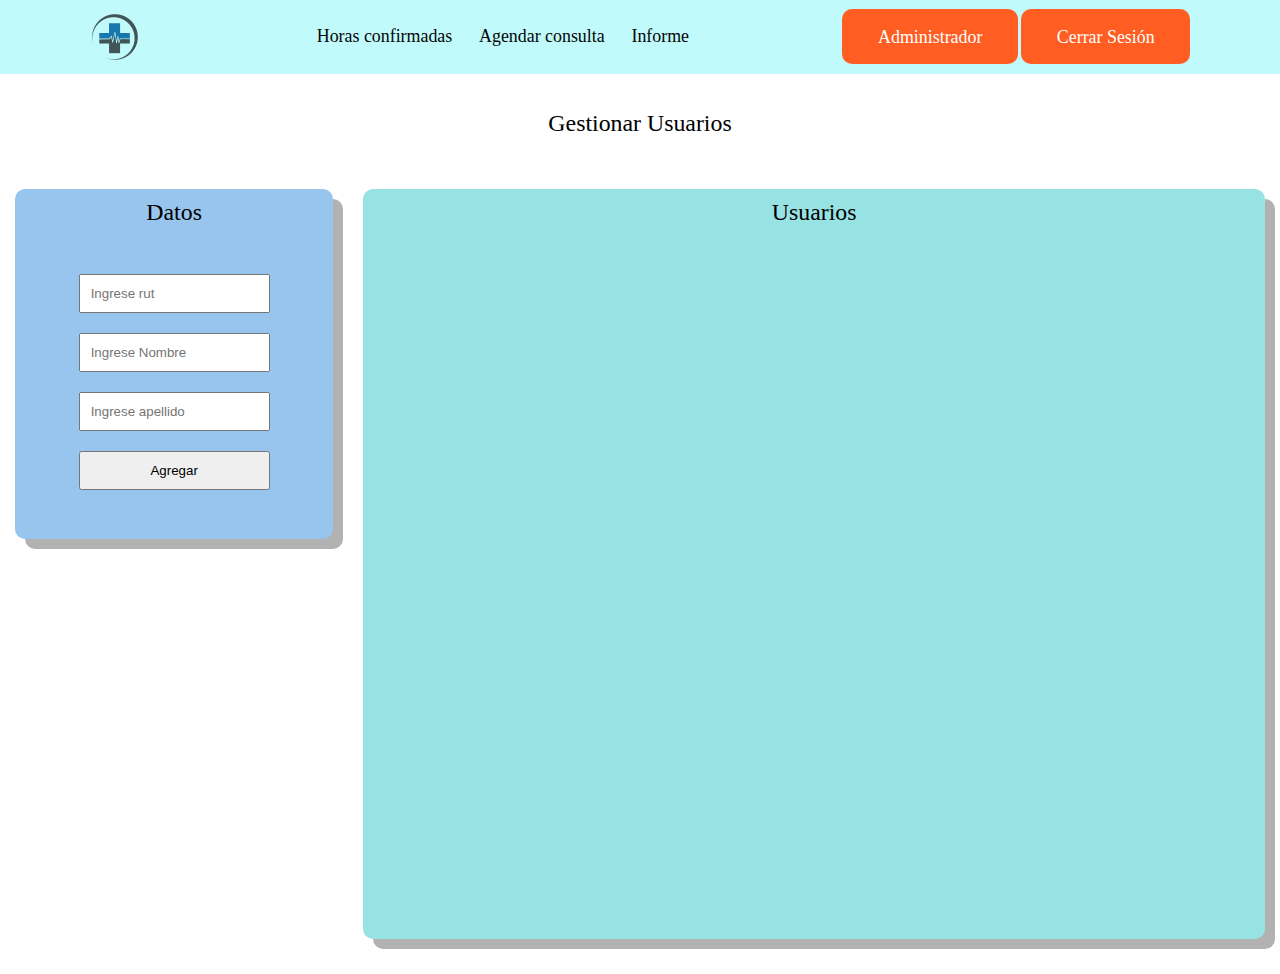
<file: gestionar.html>
<!DOCTYPE html>
<html lang="en">
<head>
    <meta charset="UTF-8">
    <meta http-equiv="X-UA-Compatible" content="IE=edge">
    <meta name="viewport" content="width=device-width, initial-scale=1.0">
    <title>Admin</title>
    <link rel="stylesheet" href="css/gestionar.css">
</head>

<header class="header">
    <img src="images/logo.png" id="logo" alt="">

    <nav class="navbar">
        <a href="/registro.html">Horas confirmadas</a>
        <a href="/pedir_hora.html">Agendar consulta</a>
        <a href="/informe.html">Informe</a>

    </nav>

    <div class="icons">
        <div id="menubar" class="fas fa-bars"></div>
        <a href="/admin.html">Administrador</a>
        <a href="/index.html">Cerrar Sesión</a>
    </div>
</header>


<body>
    <div class="div-titulo">
        <h1>Gestionar Usuarios</h1>
    </div>

    <div class="contenedor">
        <div class="div-formulario">
            <h2>Datos</h2>

            <form action="#" id="formulario">
                <input type="text" id="rut" placeholder="Ingrese rut">
                <input type="text" id="nombre" placeholder="Ingrese Nombre">
                <input type="text" id="apellido" placeholder="Ingrese apellido">
                <button type="submit" id="btnAgregar">Agregar</button>
            </form>
        </div>
            <div class="div-listado">
            <h2>Usuarios</h2>
            <div class="div-usuarios">

        </div>
    </div>

    </div>


    <script src="/app.js"></script>
</body>
</html>
</file>
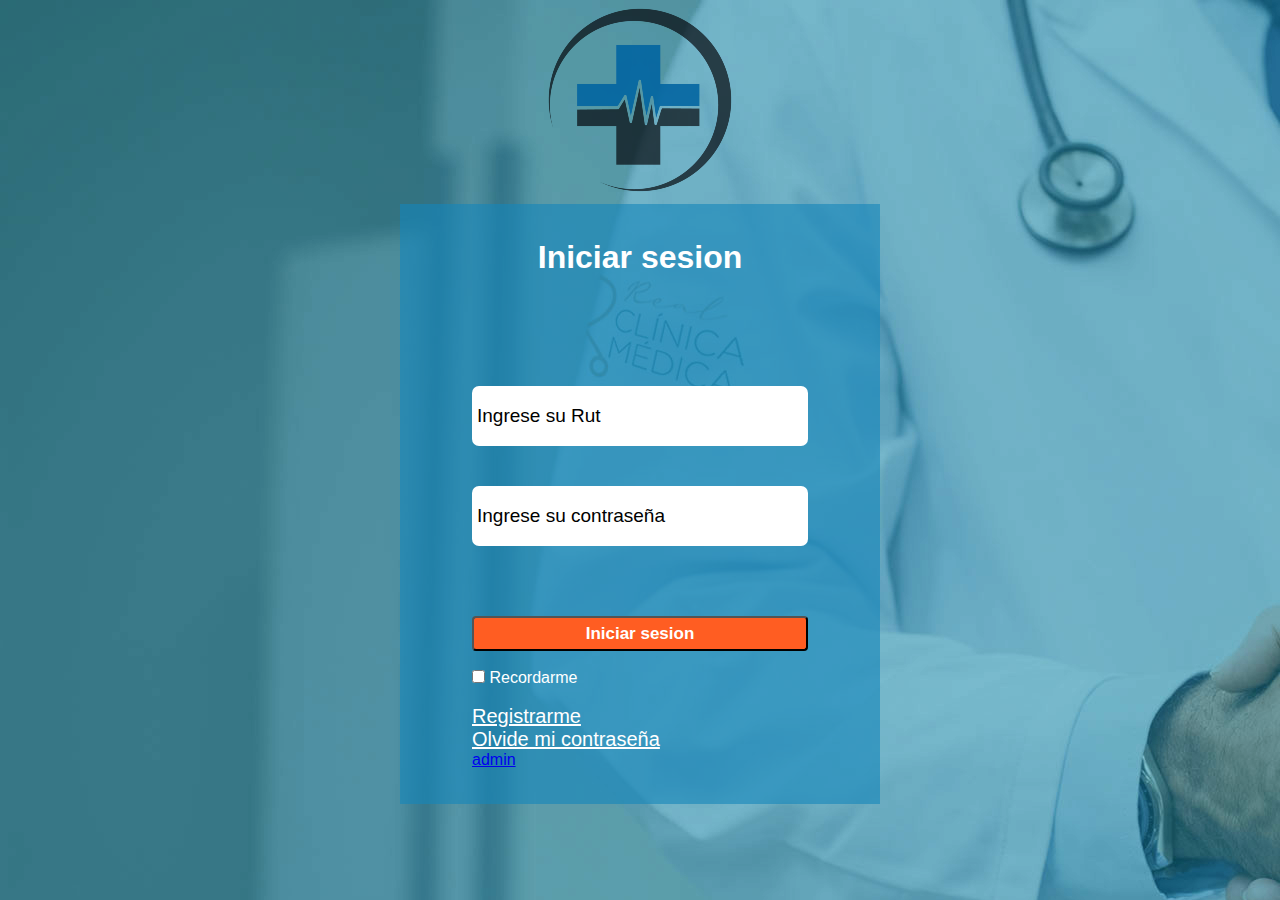
<file: login.html>
<!DOCTYPE html>
<html lang="en">
<head>
    <meta charset="UTF-8">
    <meta http-equiv="X-UA-Compatible" content="IE=edge">
    <meta name="viewport" content="width=device-width, initial-scale=1.0">
    <title>Clinica Medica</title>
    <link rel="stylesheet" href="/css/login.css">
</head>
<body>
    <div class="container">
        <header class="header">
            <img src="images/logo.png" alt="logo">

        </header>
        <div class="registerBlock">
            <div class="paddingBlock">
                <div class="tittle">
                    <h1>Iniciar sesion</h1>
    
                </div>
    
                <div class="inputs">
                    <input type="text" placeholder="Ingrese su Rut">
                    <input type="password" placeholder="Ingrese su contraseña">
                </div>
                <div class="buttons">
                    <a href="/index.html"><button >Iniciar sesion</button></a>
                    <br>
                    <br>
                    <div class="checkboxblock">
                        <div class="checkbox">
                        <input type="checkbox">

                        <span>Recordarme</span><br>
                        <br>
                        <a href="/register.html">Registrarme</a>
                        <br>
                        <a href="">Olvide mi contraseña</a>
                        </div>
                        <a href="/admin.html">admin</a>
                    </div>
                </div>
            </div>

        </div>
    </div>
    
</body>
</html>
</file>
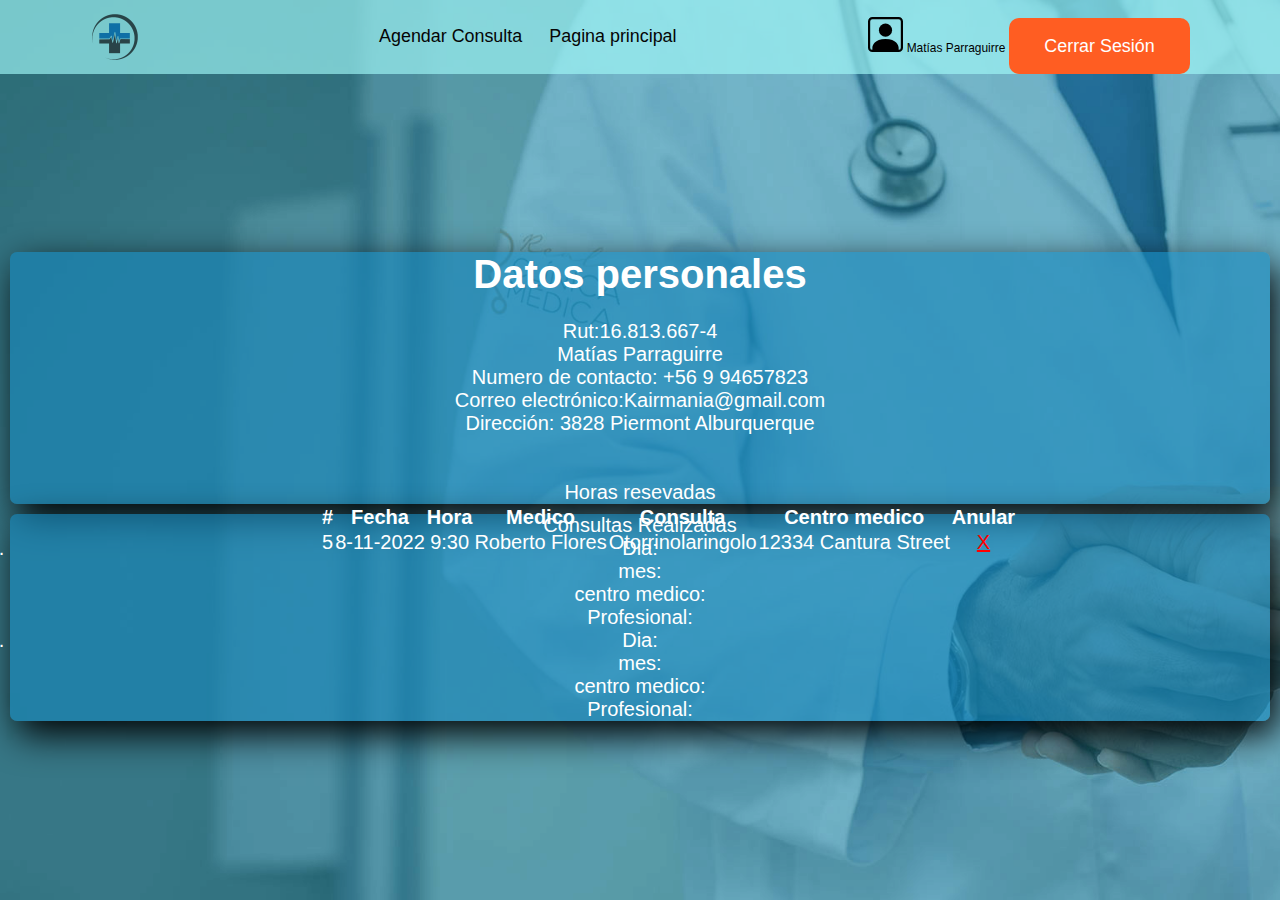
<file: Paciente.html>
<!DOCTYPE html>
<html lang="en">
<head>
    <meta charset="UTF-8">
    <meta http-equiv="X-UA-Compatible" content="IE=edge">
    <meta name="viewport" content="width=device-width, initial-scale=1.0">
    <title>Clínica Medica</title>
    <link rel="stylesheet" href="/css/paciente.css">
    <link href="https://cdn.jsdelivr.net/npm/bootstrap@5.2.2/dist/css/bootstrap.min.css" rel="stylesheet" integrity="sha384-Zenh87qX5JnK2Jl0vWa8Ck2rdkQ2Bzep5IDxbcnCeuOxjzrPF/et3URy9Bv1WTRi" crossorigin="anonymous">
</head>
<body>
    <header class="header">
        <img src="images/logo.png" id="logo" alt="">
        <nav class="navbar">
            <a href="#"></a>
            <a href="pedir_hora cliente.html">Agendar Consulta</a>
            <a href="index.html">Pagina principal</a>
        </nav>
        <div class="icons">
            <img src="images\person-square.svg" alt="">
            <label for="">Matías Parraguirre</label>  
            <a href="/index.html">Cerrar Sesión</a>
        </div>
    </header>
    <br><br><br><br><br><br><br><br><br><br><br><br>    
    <div class="container-fluid">
        <div class="row">
            <section class="col datos">
                <h1>Datos personales</h1>
                <br>
                <label for="">Rut:16.813.667-4</label>  
                <br>
                <label for="">Matías Parraguirre</label>   
                <br>  
                <label for="">Numero de contacto: +56 9 94657823</label>
                <br>
                <label for="">Correo electrónico:Kairmania@gmail.com </label>  
                <br>
                <label for="">Dirección: 3828 Piermont Alburquerque  </label>
                <br><br><br>
                <label for="">Horas resevadas</label>
                <br>
                <table class="horas">
                    <thead>
                        <tr>
                            <th>#</th>
                            <th>Fecha</th>
                            <th>Hora</th>
                            <th>Medico</th>
                            <th>Consulta</th>
                            <th>Centro medico</th>
                            <th>Anular</th>
                        </tr>
                    </thead>
                    <tbody>
                        <tr class="pacientes">
                            <td>5</td>
                            <td>8-11-2022</td>
                            <td>9:30</td>
                            <td>Roberto Flores</td>
                            <td>Otorrinolaringolo</td>
                            <td>12334 Cantura Street</td>
                            <td style="color:Red; text-decoration: underline; cursor: pointer;">X</td>
                        </tr>                                                           
                    </tbody>
                </table>
            </section>
            <section class="col-2 datos">    
                    <label for="">Consultas Realizadas</label>
                    <ol>
                        <li>
                            <p>Dia:</p> 
                            <p>mes:</p>
                            <p>centro medico:</p>
                            <p>Profesional:</p>
                        </li>
                        <li>
                            <p>Dia:</p> 
                            <p>mes:</p>
                            <p>centro medico:</p>
                            <p>Profesional:</p>
                        </li>
                    </ol>                   
            </section>
            <br>
            <br>
        </div>
    </div>
</body>
</html>
</file>
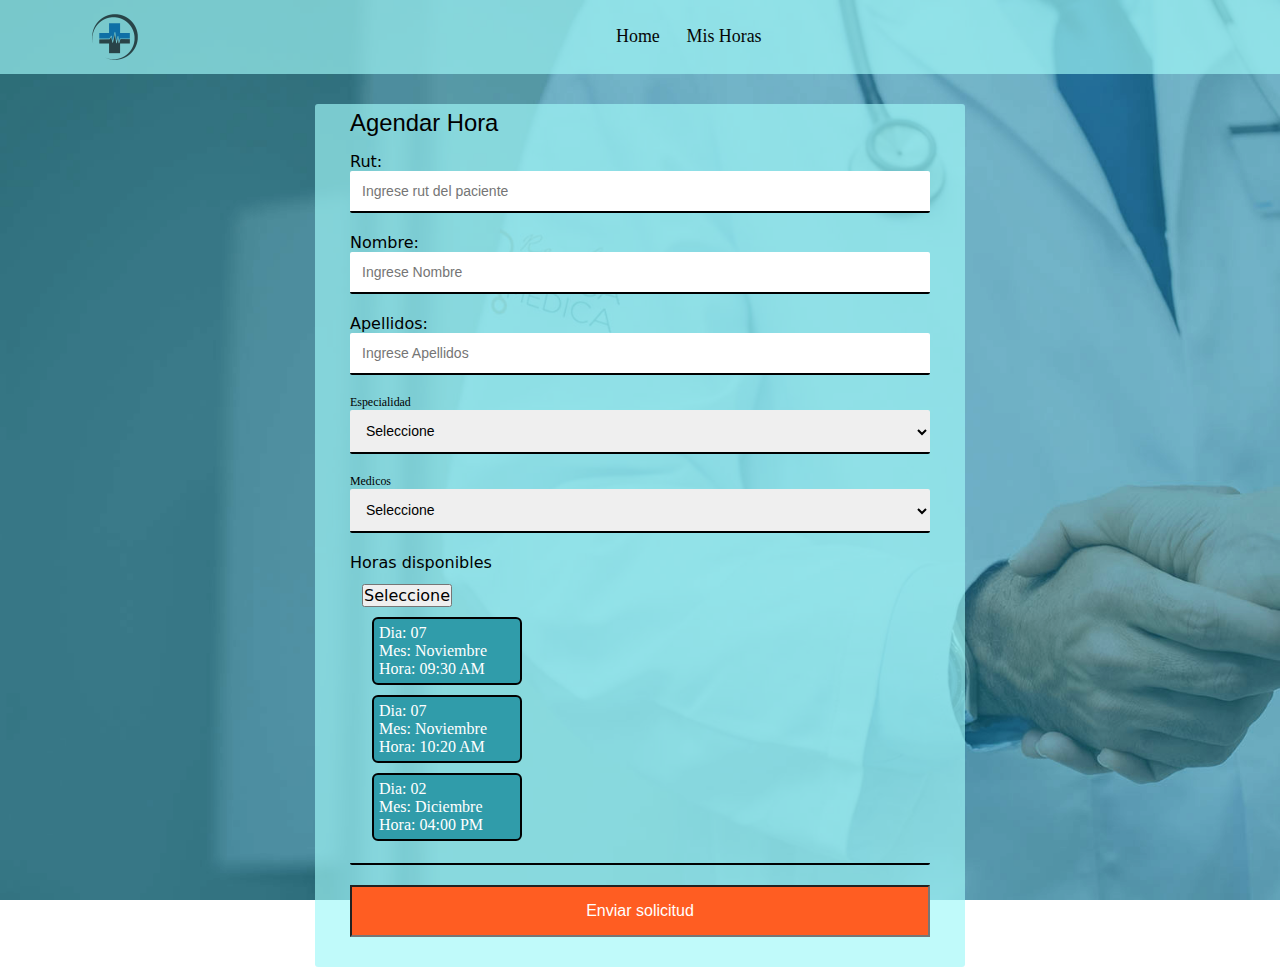
<file: pedir_hora cliente.html>
<!DOCTYPE html>
<html lang="en">

<head>
    <meta charset="UTF-8">
    <meta http-equiv="X-UA-Compatible" content="IE=edge">
    <meta name="viewport" content="width=device-width, initial-scale=1.0">
    <title>admin</title>
    <link rel="stylesheet" href="css/hora.css">
    <link href="https://cdn.jsdelivr.net/npm/bootstrap@5.2.2/dist/css/bootstrap.min.css" rel="stylesheet" integrity="sha384-Zenh87qX5JnK2Jl0vWa8Ck2rdkQ2Bzep5IDxbcnCeuOxjzrPF/et3URy9Bv1WTRi" crossorigin="anonymous">
</head>

<header class="header">
    <img src="images/logo.png" id="logo" alt="">

    <nav class="navbar">
        <a href="#"></a>
        <a href="index.html">Home</a>
        <a href="/Paciente.html">Mis Horas</a>
    </nav>

    <div class="icons">
        <div id="menubar" class="fas fa-bars"></div>
        <!-- <a href="/login.html">Iniciar Sesión</a> -->
    </div>
</header>

<body>
    <div class="contenedor">
        <form action="" class="form">
            <div class="form-header">
                <h1 class="form-tittle">Agendar Hora</h1>
                <br>
            </div>

            <label for="rut" class="form-label">Rut:</label>
            <input type="text" class="form-input" placeholder="Ingrese rut del paciente">

            <label for="nombre" class="form-label">Nombre:</label>
            <input type="text" class="form-input" placeholder="Ingrese Nombre">

            <label for="apellido" class="form-label">Apellidos:</label>
            <input type="text" class="form-input" placeholder="Ingrese Apellidos">

            <label for="Especialidad">Especialidad</label>
            <select name="especialidad" id="especialidad" class="form-input">
                <option value="1">Seleccione</option>
                <option value="2">Medicina General</option>
                <option value="3">Kinesiología</option>
                <option value="4">Oftalmología</option>
                <option value="5">Otorrinolaringología</option>
            </select>
            <label for="medicos">Medicos</label>
            <select name="sexo" id="especialidad" class="form-input">
                <option value="1">Seleccione</option>
                <option value="2">Juan Rodriguez</option>
                <option value="3">Matias Parraguirre</option>
            </select>

            <label for="Horas" class="form-label">Horas disponibles</label>
            <div class="form-input">
                <button class="accordion-button collapsed" type="button" data-bs-toggle="collapse"
                    data-bs-target="#flush-collapseOne" aria-expanded="false" aria-controls="flush-collapseOne">
                    <label class="form-label">Seleccione</label>
                </button>
                <div id="flush-collapseOne" class="row a accordion-collapse collapse">
                    <div class="col lista">
                        <p>Dia: 07</p>
                        <p>Mes: Noviembre</p>
                        <p>Hora: 09:30 AM</p>
                    </div>
                    <div class="col lista">
                        <p>Dia: 07</p>
                        <p>Mes: Noviembre</p>
                        <p>Hora: 10:20 AM</p>
                    </div>
                    <div class="col lista">
                        <p>Dia: 02</p>
                        <p>Mes: Diciembre</p>
                        <p>Hora: 04:00 PM</p>
                    </div>
                </div>
            </div>
            <a href="/index.html"><input class="btn-submit" value="Enviar solicitud"></a>
        </form>
    </div>


</body>
<script src="https://cdn.jsdelivr.net/npm/bootstrap@5.2.2/dist/js/bootstrap.bundle.min.js" integrity="sha384-OERcA2EqjJCMA+/3y+gxIOqMEjwtxJY7qPCqsdltbNJuaOe923+mo//f6V8Qbsw3" crossorigin="anonymous"></script>
<script src="https://cdn.jsdelivr.net/npm/@popperjs/core@2.11.6/dist/umd/popper.min.js" integrity="sha384-oBqDVmMz9ATKxIep9tiCxS/Z9fNfEXiDAYTujMAeBAsjFuCZSmKbSSUnQlmh/jp3" crossorigin="anonymous"></script>
<script src="https://cdn.jsdelivr.net/npm/bootstrap@5.2.2/dist/js/bootstrap.min.js" integrity="sha384-IDwe1+LCz02ROU9k972gdyvl+AESN10+x7tBKgc9I5HFtuNz0wWnPclzo6p9vxnk" crossorigin="anonymous"></script>

</html>
</file>
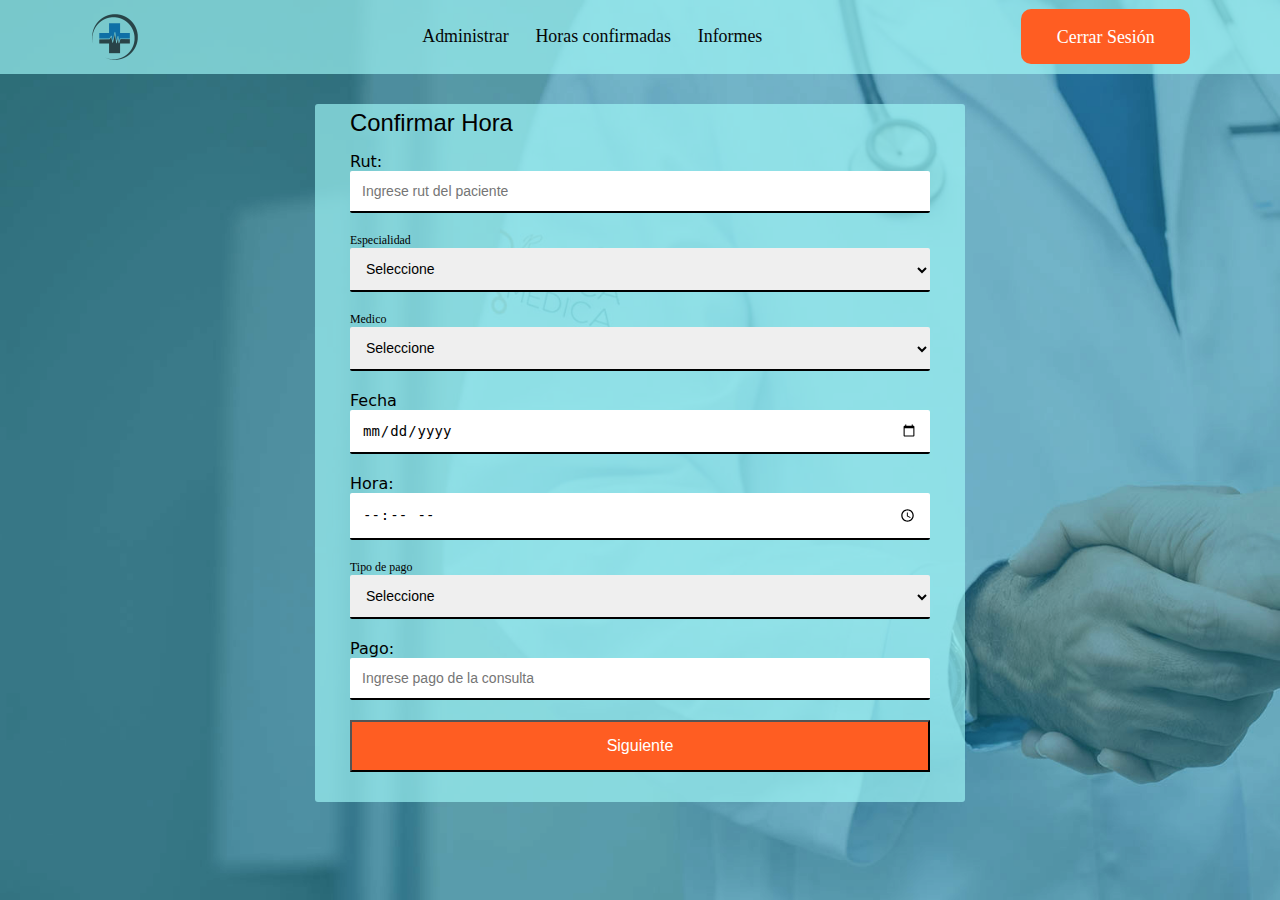
<file: pedir_hora.html>
<!DOCTYPE html>
<html lang="en">
<head>
    <meta charset="UTF-8">
    <meta http-equiv="X-UA-Compatible" content="IE=edge">
    <meta name="viewport" content="width=device-width, initial-scale=1.0">
    <title>admin</title>
    <link rel="stylesheet" href="css/hora.css">
</head>

<header class="header">
    <img src="images/logo.png" id="logo" alt="">

    <nav class="navbar">
        <a href="/admin.html">Administrar</a>
        <a href="/registro.html">Horas confirmadas</a>
        <a href="/informe.html">Informes</a>
        
    </nav>

    <div class="icons">
        <div id="menubar" class="fas fa-bars"></div>
        <a href="/index.html">Cerrar Sesión</a>
    </div>
</header>
<body>
    <div class="contenedor">
        <form action="" class="form" >
            <div class="form-header">
                <h1 class="form-tittle">Confirmar Hora</h1>
                <br>
            </div>
            
            <label for="rut" class="form-label" >Rut:</label>
            <input type="text" class="form-input"  placeholder="Ingrese rut del paciente">

            <label for="Especialidad">Especialidad</label>
            <select name="especialidad" id="especialidad" class="form-input">
                    <option value="1">Seleccione</option>
                    <option value="2">Medicina General</option>
                    <option value="3">Kinesiología</option>
                    <option value="4">Oftalmología</option>
                    <option value="5">Otorrinolaringología</option>
                </select>
            <label for="Medico">Medico</label>
            <select name="Medico" id="Medico" class="form-input" >
                    <option value="1">Seleccione</option>
                    <option value="2">Gabriel Velasquez</option>
                    <option value="3">Joaquin Gonzalez </option>
            </select>

            <label for="fec-cons" class="form-label">Fecha</label>
            <input type="date" class="form-input">

            <label for="correo" class="form-label">Hora:</label>
            <input type="time" class="form-input" placeholder="Ingrese su Correo">

            <label for="tipo-pago">Tipo de pago</label>
            <select name="tipo-pago" id="tipo-pago" class="form-input" >
                    <option value="1">Seleccione</option>
                    <option value="2">Efectivo</option>
                    <option value="2">Debito</option>
                    <option value="2">Credito </option>
            </select>
            <label for="pago" class="form-label">Pago:</label>
            <input type="text" class="form-input" placeholder="Ingrese pago de la consulta">
            
            <button class="btn-submit"  onclick="myFunction()">Siguiente</button>
            
        </form>
    </div>


<script>
function myFunction() {
alert("Hora confirmada");
}
</script>


    
</body>
</html>
</file>
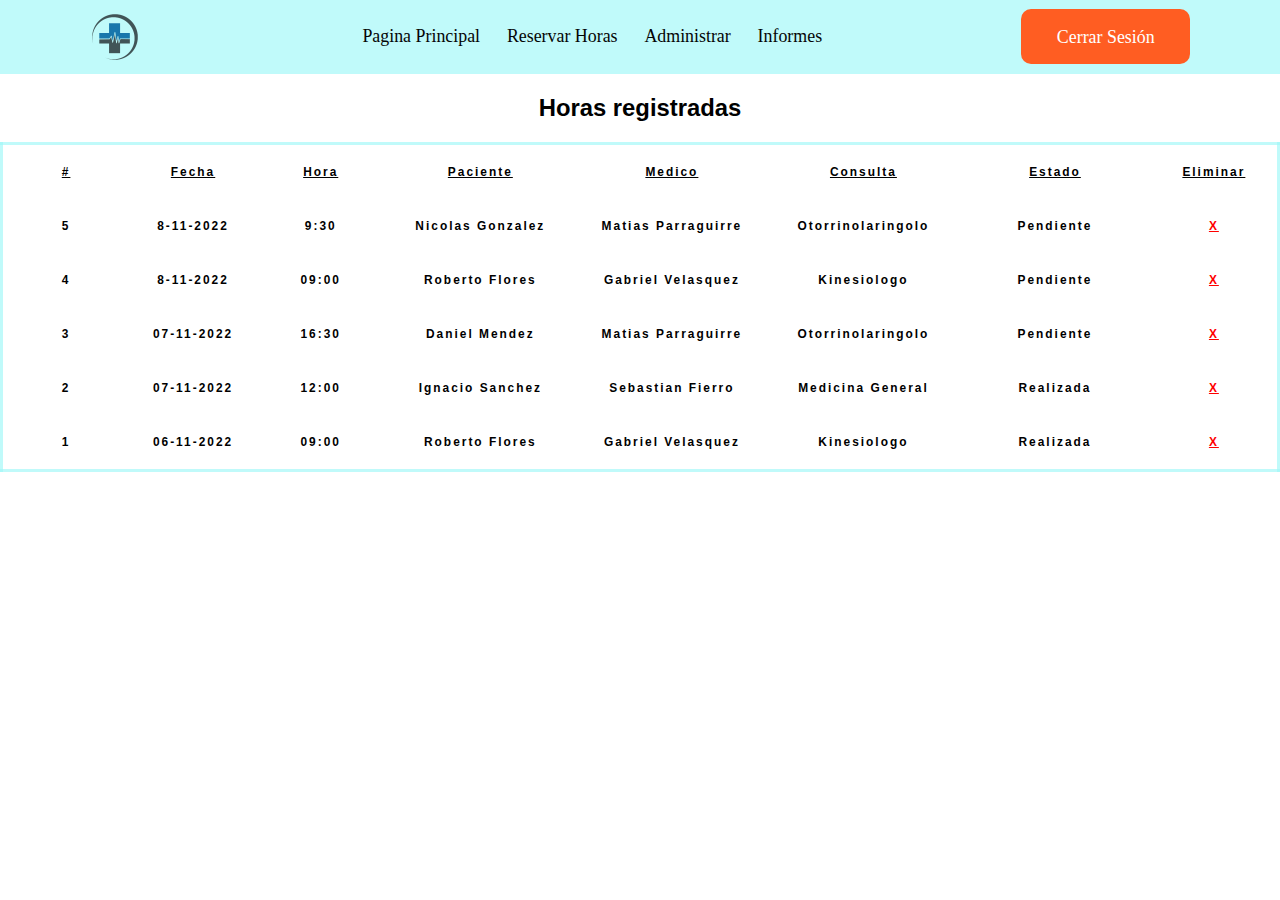
<file: registro.html>
<!DOCTYPE html>
<html lang="en">
<head>
    <meta charset="UTF-8">
    <meta http-equiv="X-UA-Compatible" content="IE=edge">
    <meta name="viewport" content="width=device-width, initial-scale=1.0">
    <title>Admin</title>
    <link rel="stylesheet" href="css/registro.css">
</head>

<header class="header">
    <img src="images/logo.png" id="logo" alt="">

    <nav class="navbar">
        <a href="/index.html">Pagina Principal</a>
        <a href="/pedir_hora.html">Reservar Horas</a>
        <a href="/admin.html">Administrar</a>
        <a href="/informe.html">Informes</a>
        
    </nav>

    <div class="icons">
        <div id="menubar" class="fas fa-bars"></div>
        <a href="/index.html">Cerrar Sesión</a>
    </div>
</header>
<body>
    <h1>Horas registradas</h1>
    <section class="horas-registradas">
        <table class="horas">
            <thead>
                <tr>
                    <th>#</th>
                    <th>Fecha</th>
                    <th>Hora</th>
                    <th>Paciente</th>
                    <th>Medico</th>
                    <th>Consulta</th>
                    <th>Estado</th>
                    <th>Eliminar</th>
                </tr>
            </thead>
            <tbody>
                <tr class="pacientes">
                    <th>5</th>
                    <th>8-11-2022</th>
                    <th>9:30</th>
                    <th>Nicolas Gonzalez</th>
                    <th>Matias Parraguirre</th>
                    <th>Otorrinolaringolo</th>
                    <th>Pendiente</th>
                    <th style="color:Red; text-decoration: underline; cursor: pointer;">X</th>
                </tr>
                <tr>
                    <th>4</th>
                    <th>8-11-2022</th>
                    <th>09:00</th>
                    <th>Roberto Flores</th>
                    <th>Gabriel Velasquez</th>
                    <th>Kinesiologo</th>
                    <th>Pendiente</th>
                    <th style="color:Red; text-decoration: underline; cursor: pointer;">X</th>
                </tr>
                <tr>
                    <th>3</th>
                    <th>07-11-2022</th>
                    <th>16:30</th>
                    <th>Daniel Mendez</th>
                    <th>Matias Parraguirre</th>
                    <th>Otorrinolaringolo</th>
                    <th>Pendiente</th>
                    <th style="color:Red; text-decoration: underline; cursor: pointer;">X</th>
                </tr>
                <tr>
                    <th>2</th>
                    <th>07-11-2022</th>
                    <th>12:00</th>
                    <th>Ignacio Sanchez</th>
                    <th>Sebastian Fierro</th>
                    <th>Medicina General</th>
                    <th>Realizada</th>
                    <th style="color:Red; text-decoration: underline; cursor: pointer;">X</th>
                </tr>
                <tr>
                    <th>1</th>
                    <th>06-11-2022</th>
                    <th>09:00</th>
                    <th>Roberto Flores</th>
                    <th>Gabriel Velasquez</th>
                    <th>Kinesiologo</th>
                    <th>Realizada</th>
                    <th style="color:Red; text-decoration: underline; cursor: pointer;">X</th>
                </tr>
                
            </tbody>
        </table>

    </section>
    
</body>
</html>
</file>
<file: css/gestionar.css>
*{
    margin: 0;
    padding: 0;
    box-sizing: border-box;
}


:root{
    --mainclr: rgba(160, 248, 248, 0.662);
    --secclr:#ff5d22;
    --third:#DFE4E0;
    --mainafterclr:hsl(167, 81%, 79%);
}
*{
    margin: 0;
    padding: 0;
    outline: none;
    box-sizing: border-box;
    text-decoration: none;
}
html{
    font-size: 74.5%;
    
}
.header{
    padding: 1rem 7%;
    background-color: var(--mainclr);
    display: flex;
    justify-content: space-between;
    align-items: center;
    left: 0;
    right: 0;

}
.header #logo{
    width: 50px;
}
.navbar a{
    color: rgb(5, 5, 5);
    font-size: 1.5rem;
    margin-left: 2rem;
    position: relative;
}
.navbar a:after{
    content: '';
    background: var(--secclr);
    width: 0;
    height: 3px;
    position: absolute;
    top: 100%;
    left: 0;
    margin-top: 5px;

}
.navbar a:hover:after{

    background: var(--secclr);
    width: 100%;
    height: 3px;
    position: absolute;
    top: 100%;
    left: 0;
    margin-top: 5px;
}
.icons div{
    font-size: 2rem;
    margin-right: 1rem;
    color: white;
    display: none;
}
.icons a{
    color: white;
    background: var(--secclr);
    padding: 1.5rem 3rem;
    font-size: 1.5rem;
    border-radius: 10px;
}
.icons a:hover{
    background: transparent;
    border: 1px solid var(--secclr);
}


.div-titulo{
    width: 100%;
    height: 100px;
    display: flex;
    justify-content: center;
    align-items: center;
}

.div-titulo h1{
    font-weight: 300;
}

.contenedor{
    width: 100%;
    height:calc(100vh - 100px);
    display: flex;
    justify-content: center;
}

.contenedor .div-formulario{
    width: 30%;
    height: 350px;
    margin: 15px 15px;
    background-color: rgb(152, 197, 237);
    display: flex;
    flex-direction: column;
    justify-content: center;
    align-items: center;
    border-radius: 10px;
    box-shadow: 10px 10px rgba(0, 0, 0, 0.3);
}

.contenedor .div-formulario h2{
    margin-top: 10px;
    font-weight: 300;
    font-size: 2em;
    color: black;
}

.contenedor .div-formulario form{
    width: 100%;
    height: 100%;
    display: flex;
    flex-direction: column;
    justify-content: center;
    align-items: center;
}

.contenedor .div-formulario form input,
.contenedor .div-formulario form button{
    width: 60%;
    padding: 10px 10px;
    margin: 10px 10px;
}


/* LISTA */

.contenedor .div-listado{
    width: 85%;
    height: calc(100% - 50px);
    margin: 15px 15px;
    background-color: rgb(151, 226, 227);
    display: flex;
    flex-direction: column;
    align-items: center;
    border-radius: 10px;
    box-shadow: 10px 10px rgba(0, 0, 0, 0.3);
}

.contenedor .div-listado h2{
    margin-top: 10px;
    font-weight: 300;
    font-size: 2em;
    color: black;
}

.contenedor .div-listado .div-usuarios{
    width: 100%;
    height: 100%;
    display: flex;
    flex-direction: column;
    align-items: center;
    margin: 15px;
    padding: 0 30px;
}

.contenedor .div-listado .div-usuarios p{
    margin: 10px 0;
    font-size: 3em;
    color: black;
}

hr{
    width: 100%;
    height: 1px;
}

.btn{
    padding: 5px 10px;
    border: none;
    margin: 0 5px;
    color: #ffffff;
    border-radius: 50px;
}

.btn-editar {
    background-color: green;
}

.btn-eliminar{
    background-color: red;
}
</file>
<file: css/login.css>
*{ 
    margin: 0;
    padding: 0;
    font-family: 'Gill Sans', 'Gill Sans MT', Calibri, 'Trebuchet MS', sans-serif;
}     

body{
    background-image: url(/images/loginn.png);
}

.header img{
    width: 100%; 
}

.registerBlock{
    color: white;
    width: 480px;
    height: 600px;
    background-color: rgba(21, 134, 187, 0.612);
    display: flex;
    flex-direction: column;
    align-items: center;
}
.tittle{
    text-align: center;
}


.paddingBlock{
    width: 70%;
    height: 100%;
    display: flex;
    flex-direction: column;
    justify-content:space-around ;
}

.inputs{
    display: flex;
    flex-direction: column;
    
}

::placeholder{
    color: black;
}

.inputs input{
    background-color:#ffffff ;
    border: none;
    margin-top: 40px;
    color: rgb(255, 255, 255);
    padding: 5px;
    height: 50px;
    font-size: 19px;
    border-radius: 7px;
    color: rgb(0, 0, 0);
}

.buttons button{
    width: 100%;
    height: 35px;
    border-radius: 4px;
}

.footer{
    color: black  ;
    
}

.container{
    display: flex;
    flex-direction: column;
    align-items: center;
}

.buttons button{
    width:100% ;
    height: 35px;
    background-color: #ff5d22;
    color: white;
    font-size: 17px;
    font-weight: 700;
    cursor: pointer;
}

.checkboxBlock{
    display: flex;
    justify-content: space-between;
    margin-top: 8px;
}
.checkbox a{
    font-size: 20px;
    text-decoration: underline;
    color: white;


}
</file>
<file: css/paciente.css>
:root{
    --mainclr: rgba(160, 248, 248, 0.662);
    --secclr:#ff5d22;
    --third:#DFE4E0;
    --mainafterclr:hsl(167, 81%, 79%);
}
*{
    margin: 0;
    padding: 0;
    outline: none;
    box-sizing: border-box;
    text-decoration: none;
    -webkit-box-sizing: border-box;
    -moz-box-sizing: border-box;
    
}
html{
    font-size: 74.5%;
    font-family: sans-serif;
}

body{
    background-image: url(/images/loginn.png);

    background-size: cover;
    background-attachment: fixed;
}


.header{
    padding: 1rem 7%;
    background-color: var(--mainclr);
    display: flex;
    justify-content: space-between;
    align-items: center;

    left: 0;
    right: 0;
    z-index: 1000;
}
.header #logo{
    width: 50px;
}
.navbar a{
    color: rgb(5, 5, 5);
    font-size: 1.5rem;
    margin-left: 2rem;
    position: relative;
}
.navbar a:after{
    content: '';
    background: var(--secclr);
    width: 0;
    height: 3px;
    position: absolute;
    top: 100%;
    left: 0;
    margin-top: 5px;
    transition: .3s;
}
.navbar a:hover:after{
    content: '';
    background: var(--secclr);
    width: 100%;
    height: 3px;
    position: absolute;
    top: 100%;
    left: 0;
    margin-top: 5px;
}
.icons div{
    font-size: 2rem;
    margin-right: 1rem;
    color: white;
    display: none;
}
.icons a{
    color: white;
    background: var(--secclr);
    padding: 1.5rem 3rem;
    font-size: 1.5rem;
    border-radius: 10px;
    transition: .5s;
}
.icons a:hover{
    background: transparent;
    border: 1px solid var(--secclr);
}

.icons img{
    width: 35px;
}

.datos {
    background: rgba(21, 134, 187, 0.612);
    margin: 10px;
    border-radius: 7px;
    font-family: 'Gill Sans', 'Gill Sans MT', Calibri, 'Trebuchet MS', sans-serif;
    color: white;
    box-shadow: 7px 13px 37px #000;
    font-size: 20px;
    text-align: center;
}

.img{
    text-align: center;
}

th{
    font-size: 20px;
    margin: 10;
}

.datos table{
    position: absolute;
    left: 25%;
}

::-webkit-scrollbar {
    width: 20px;
  }
  
  ::-webkit-scrollbar-track {
    box-shadow: inset 0 0 5px var(--mainclr); 
    background: var(--mainclr);
  }
   
  ::-webkit-scrollbar-thumb {
    background: var(--secclr); 
    border-radius: 10px;
  }
  
  ::-webkit-scrollbar-thumb:hover {
    background: var(--third); 
  }

@media (max-width:767px) {

    html{
        font-size: 55%;
    }
    .header{
        padding: 2rem;
    }
    .icons div{
        display: initial;
    }
    .navbar{
        position: absolute;
        top: 100%;
        left: 0;
        width: 100%;
        height: 100vh;
        background: var(--secclr);
        display: flex;
        
        align-items: center;
        flex-direction: column;
        clip-path: polygon(0 0, 0 0, 0 100%, 0 100%);
    }
    
    .navbar a{
        display: block;
        font-size: 3rem;
        font-weight: bolder;
        margin: 1rem;
        padding: 1rem;
        color: black;
    }
    .background-content{
        
        width: 100%;
       left: 50%;
       top: 50%;
       transform: translate(-50%, -50%);
       padding-left: 5rem;
    }
    .inner-about .inner-about-image img{
        margin-top: 20px;
    }

    .right-service-content{
       
        justify-content: flex-start;
    
    }

}
</file>
<file: css/hora.css>
:root{
    --mainclr: rgba(160, 248, 248, 0.662);
    --secclr:#ff5d22;
    --third:#DFE4E0;
    --mainafterclr:hsl(167, 81%, 79%);
}
*{
    margin: 0;
    padding: 0;
    outline: none;
    box-sizing: border-box;
    text-decoration: none;
    -webkit-box-sizing: border-box;
    -moz-box-sizing: border-box;
    
}
html{
    font-size: 74.5%;
    
}

body{
    background-image: url(/images/loginn.png);

    background-size: cover;
    background-attachment: fixed;
}


.header{
    padding: 1rem 7%;
    background-color: var(--mainclr);
    display: flex;
    justify-content: space-between;
    align-items: center;

    left: 0;
    right: 0;
    z-index: 1000;
}
.header #logo{
    width: 50px;
}
.navbar a{
    color: rgb(5, 5, 5);
    font-size: 1.5rem;
    margin-left: 2rem;
    position: relative;
}
.navbar a:after{
    content: '';
    background: var(--secclr);
    width: 0;
    height: 3px;
    position: absolute;
    top: 100%;
    left: 0;
    margin-top: 5px;
    transition: .3s;
}
.navbar a:hover:after{
    content: '';
    background: var(--secclr);
    width: 100%;
    height: 3px;
    position: absolute;
    top: 100%;
    left: 0;
    margin-top: 5px;
}
.icons div{
    font-size: 2rem;
    margin-right: 1rem;
    color: white;
    display: none;
}
.icons a{
    color: white;
    background: var(--secclr);
    padding: 1.5rem 3rem;
    font-size: 1.5rem;
    border-radius: 10px;
    transition: .5s;
}
.icons a:hover{
    background: transparent;
    border: 1px solid var(--secclr);
}
.navbar.active{
    clip-path: polygon(0 0, 100% 0, 100% 100%, 0 100%);
}


.contenedor .form .form-header .form-tittle{
    font-weight: normal;
    font-family: sans-serif;
}

.contenedor .form{
    background-color: var(--mainclr);
    width: 90%;
    max-width: 650px;
    margin: auto;
    padding: 5px 35px;
    margin-top: 30px;
    padding-bottom:30px;
    border-radius: 3px;
    color: black;
}

.contenedor .form .form-label{
    display: block;
    font-size: 16px;
    font-family: system-ui, -apple-system, BlinkMacSystemFont, 'Segoe UI', Roboto, Oxygen, Ubuntu, Cantarell, 'Open Sans', 'Helvetica Neue', sans-serif;
    position: relative;
}

.contenedor .form .form-input {
    border: none;
    outline: none;
    border-bottom: 2px solid;
    width:100%;
    padding: 12px;
    margin-bottom: 20px;
    border-radius: 2px;
    font-size: 14px;

}

.contenedor .form .btn-submit{
    width: 100%;
    font-family: Arial, Helvetica, sans-serif;
    outline: none;
    background-color: #ff5d22;
    font-size: 16px;
    padding: 15px 0;
    color: white;
    cursor: pointer;
    transition: all .5s ease ;
    text-align: center;
}


.contenedor .form .btn-submit:hover{
    background: #f29718;
}

.lista{
    width: 150px;
    color: white;
    margin: 10px;
    padding: 5px;
    background: rgb(48, 156, 170);
    border: 2px solid black;
    border-radius: 6px;
    font-size: 16px;
}

.lista:hover{
    border: 2px solid rgb(255, 255, 255);
    background: orange;
    color: white;
}
</file>
<file: css/registro.css>
:root{
    --mainclr: rgba(160, 248, 248, 0.662);
    --secclr:#ff5d22;
    --third:#DFE4E0;
    --mainafterclr:hsl(167, 81%, 79%);
}
*{
    margin: 0;
    padding: 0;
    outline: none;
    box-sizing: border-box;

    text-decoration: none;

}
html{
    font-size: 74.5%;
    
}



.header{
    padding: 1rem 7%;
    background-color: var(--mainclr);
    display: flex;
    justify-content: space-between;
    align-items: center;

    left: 0;
    right: 0;
    z-index: 1000;
}
.header #logo{
    width: 50px;
}
.navbar a{
    color: rgb(5, 5, 5);
    font-size: 1.5rem;
    margin-left: 2rem;
    position: relative;
}
.navbar a:after{
    content: '';
    background: var(--secclr);
    width: 0;
    height: 3px;
    position: absolute;
    top: 100%;
    left: 0;
    margin-top: 5px;
    transition: .3s;
}
.navbar a:hover:after{
    content: '';
    background: var(--secclr);
    width: 100%;
    height: 3px;
    position: absolute;
    top: 100%;
    left: 0;
    margin-top: 5px;
}
.icons div{
    font-size: 2rem;
    margin-right: 1rem;
    color: white;
    display: none;
}
.icons a{
    color: white;
    background: var(--secclr);
    padding: 1.5rem 3rem;
    font-size: 1.5rem;
    border-radius: 10px;
    transition: .5s;
}
.icons a:hover{
    background: transparent;
    border: 1px solid var(--secclr);
}
.navbar.active{
    clip-path: polygon(0 0, 100% 0, 100% 100%, 0 100%);
}


table {
    height: 20px;
    width: 100%;
    border-collapse: collapse;
    border: 3px solid rgba(160, 248, 248, 0.662);
    font-family: 'Franklin Gothic Medium', 'Arial Narrow', Arial, sans-serif;
}

thead th:nth-child(1) {
    width: 10%;
}

thead th:nth-child(2) {
    width: 10%;
}

thead th:nth-child(3) {
    width: 10%;
}

thead th:nth-child(4) {
    width: 15%;
}
thead th:nth-child(5) {
    width: 15%;
}
thead th:nth-child(6) {
    width: 15%;
}
thead th:nth-child(7) {
    width: 15%;
}
th, td {
    padding: 20px;
}




th {
    letter-spacing: 2px;
}

td {
    letter-spacing: 1px;
}

tbody td {
    text-align: center;
}

tfoot th {
    text-align: right;
}
h1{
    text-align: center;
    padding: 20px;
    font-family: 'Gill Sans', 'Gill Sans MT', Calibri, 'Trebuchet MS', sans-serif;
}

thead{
    text-decoration: underline;
}
</file>
